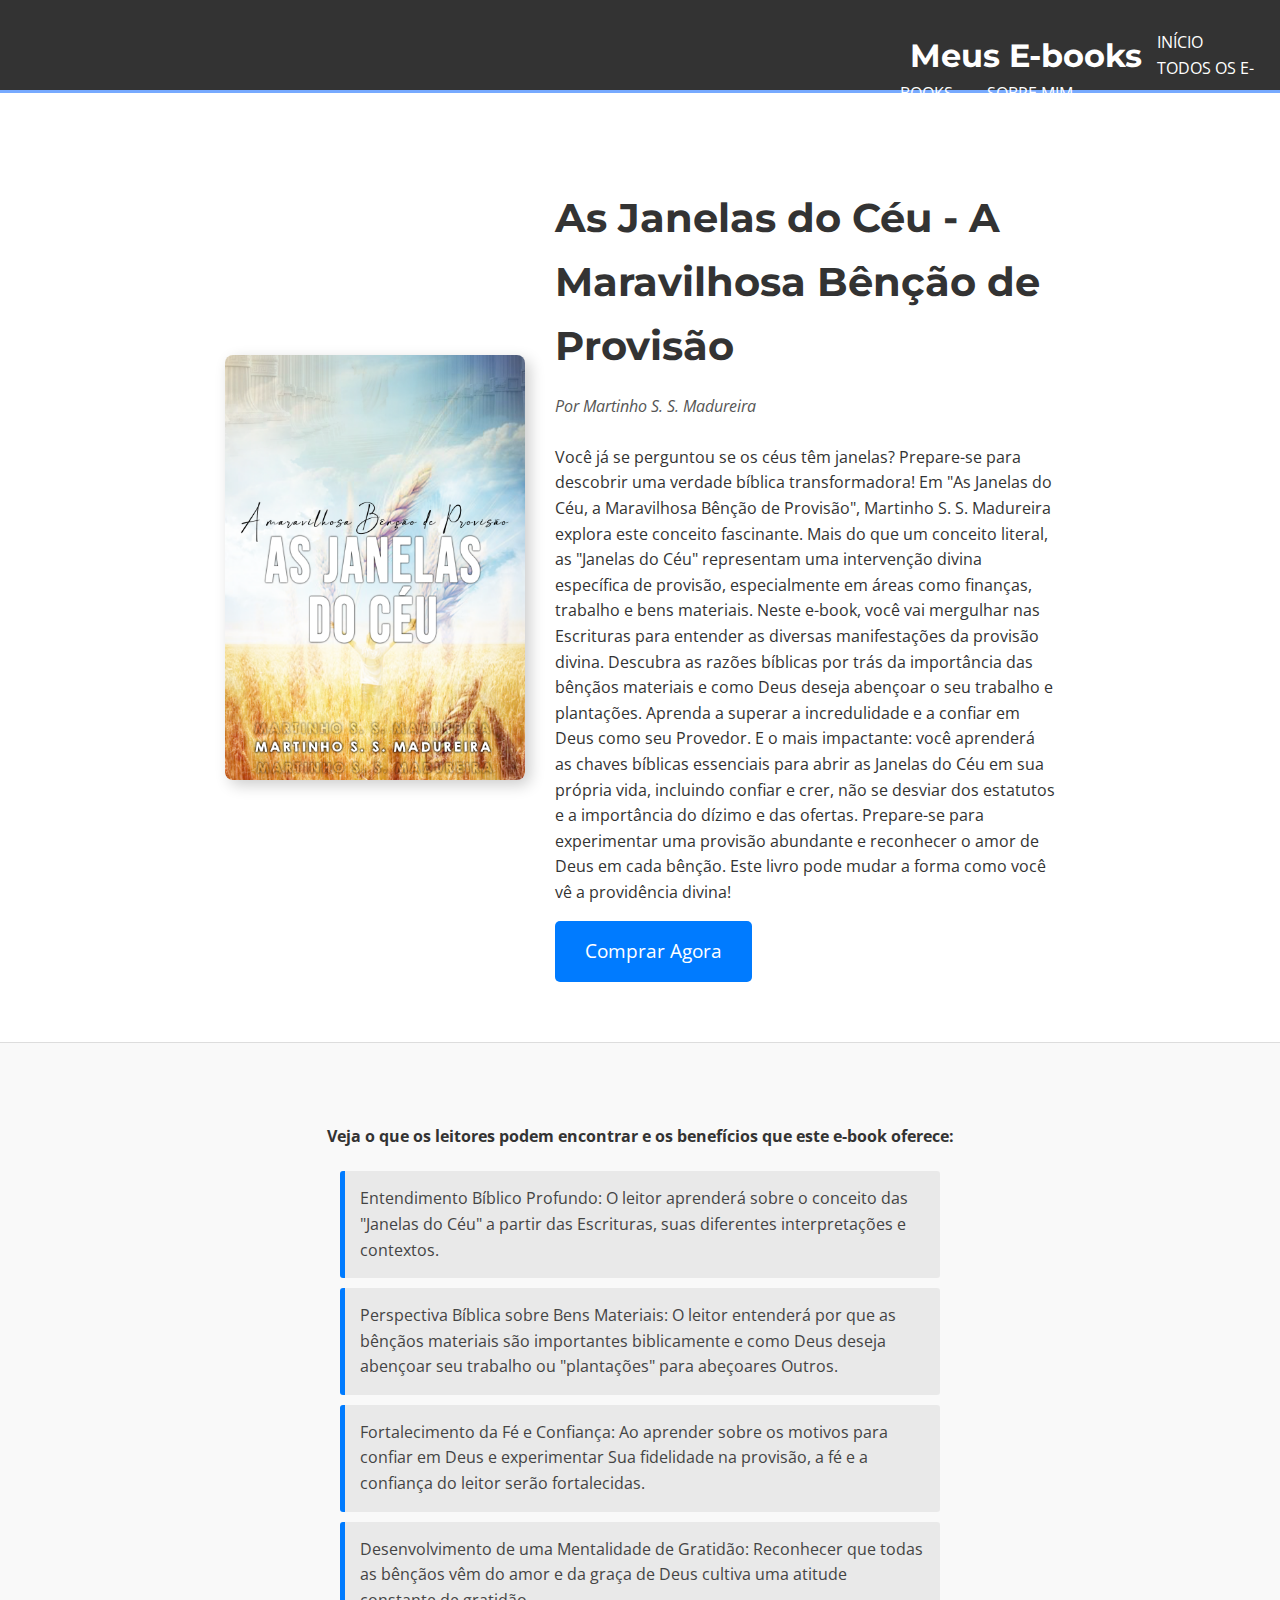
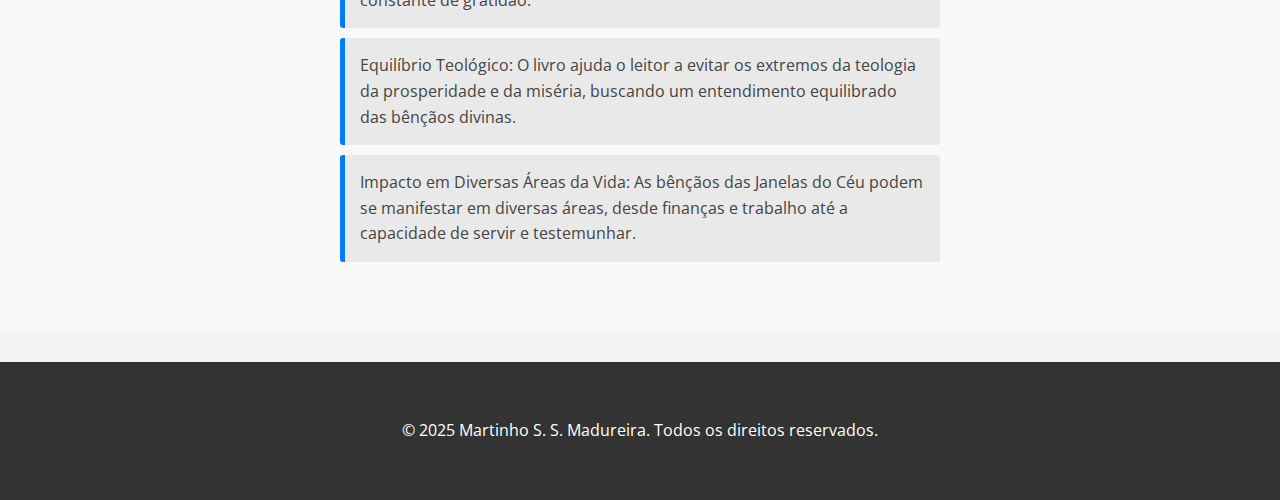
<file: index.html>
<!DOCTYPE html>
<html lang="pt-br">
<head>
    <meta charset="UTF-8">
    <meta name="viewport" content="width=device-width, initial-scale=1.0">
    <title>Loja MSSM - Página Inicial</title>
    <link rel="preconnect" href="https://fonts.googleapis.com">
    <link rel="preconnect" href="https://fonts.gstatic.com" crossorigin>
    <link href="https://fonts.googleapis.com/css2?family=Montserrat:wght@400;700&family=Open+Sans:wght@400;700&display=swap" rel="stylesheet">
    <link rel="stylesheet" href="style.css">
</head>
<body>
    <header>
        <nav>
            <h1>Meus E-books</h1>
            <ul>
                <li><a href="index.html">Início</a></li>
                <li><a href="todos-ebooks.html">Todos os E-books</a></li>
                <li><a href="sobre-mim.html">Sobre Mim</a></li>
            </ul>
        </nav>
    </header>

    <main>
        <section id="hero-ebook">
            <div class="container">
                <img src="assets\imagens\As-Janelas-do-Céu-2.png"" alt="Capa do E-book em Destaque" class="ebook-cover">
                <div class="ebook-info">
                    <h2>As Janelas do Céu - A Maravilhosa Bênção de Provisão</h2>
                    <p class="author">Por Martinho S. S. Madureira</p>
                    <p class="description">
                    <p> Você já se perguntou se os céus têm janelas? Prepare-se para descobrir uma verdade bíblica transformadora! Em "As Janelas do Céu, a Maravilhosa Bênção de Provisão", Martinho S. S. Madureira explora este conceito fascinante.
                        Mais do que um conceito literal, as "Janelas do Céu" representam uma intervenção divina específica de provisão, especialmente em áreas como finanças, trabalho e bens materiais.
                        Neste e-book, você vai mergulhar nas Escrituras para entender as diversas manifestações da provisão divina. Descubra as razões bíblicas por trás da importância das bênçãos materiais e como Deus deseja abençoar o seu trabalho e plantações. Aprenda a superar a incredulidade e a confiar em Deus como seu Provedor.
                        E o mais impactante: você aprenderá as chaves bíblicas essenciais para abrir as Janelas do Céu em sua própria vida, incluindo confiar e crer, não se desviar dos estatutos e a importância do dízimo e das ofertas.
                        Prepare-se para experimentar uma provisão abundante e reconhecer o amor de Deus em cada bênção. Este livro pode mudar a forma como você vê a providência divina!
                    </p>
                    <a href=https://pay.kuenha.com/1d921f2f-4ed1-47d7-b84e-06c7745f432a target="_blank" class="btn-comprar">Comprar Agora</a>
                </div>
            </div>
        </section>

        <section id="about-ebook">
            <div class="container">
                <h4>Veja o que os leitores podem encontrar e os benefícios que este e-book oferece:</h4>
                <ul>
                    <li>Entendimento Bíblico Profundo: O leitor aprenderá sobre o conceito das "Janelas do Céu" a partir das Escrituras, suas diferentes interpretações e contextos.</li>
                    <li> Perspectiva Bíblica sobre Bens Materiais: O leitor entenderá por que as bênçãos materiais são importantes biblicamente e como Deus deseja abençoar seu trabalho ou "plantações" para abeçoares Outros.</li>
                    <li>Fortalecimento da Fé e Confiança: Ao aprender sobre os motivos para confiar em Deus e experimentar Sua fidelidade na provisão, a fé e a confiança do leitor serão fortalecidas.</li>
                    <li>Desenvolvimento de uma Mentalidade de Gratidão: Reconhecer que todas as bênçãos vêm do amor e da graça de Deus cultiva uma atitude constante de gratidão.</li>
                    <li>Equilíbrio Teológico: O livro ajuda o leitor a evitar os extremos da teologia da prosperidade e da miséria, buscando um entendimento equilibrado das bênçãos divinas.</li>
                    <li>Impacto em Diversas Áreas da Vida: As bênçãos das Janelas do Céu podem se manifestar em diversas áreas, desde finanças e trabalho até a capacidade de servir e testemunhar.</li>
                </ul>
            </div>
        </section>
    </main>

    <footer>
        <div class="container">
            <p>&copy; 2025 Martinho S. S. Madureira. Todos os direitos reservados.</p>
            <div class="social-links">
                </div>
        </div>
    </footer>
    <button id="backToTopBtn" title="Voltar ao Topo">^</button>
    <script src="script.js"></script>
</body>
</html>
</file>
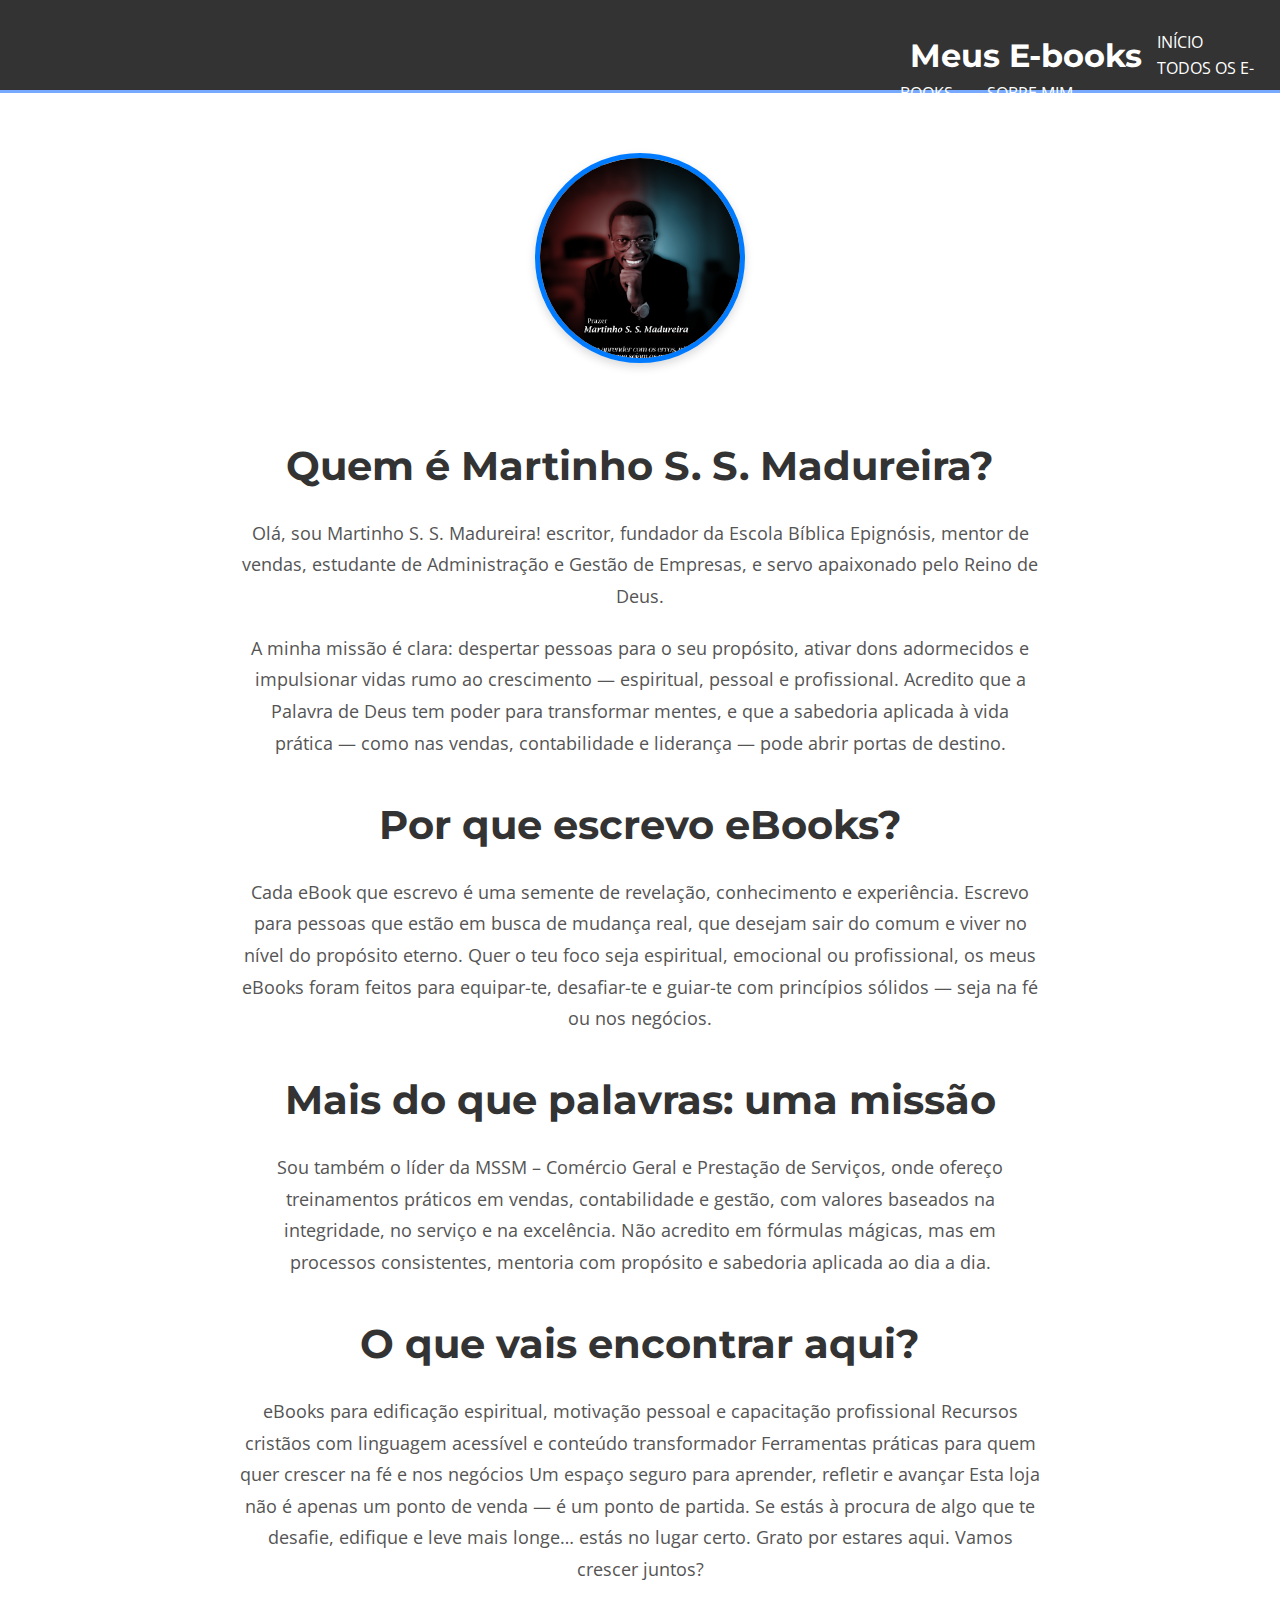
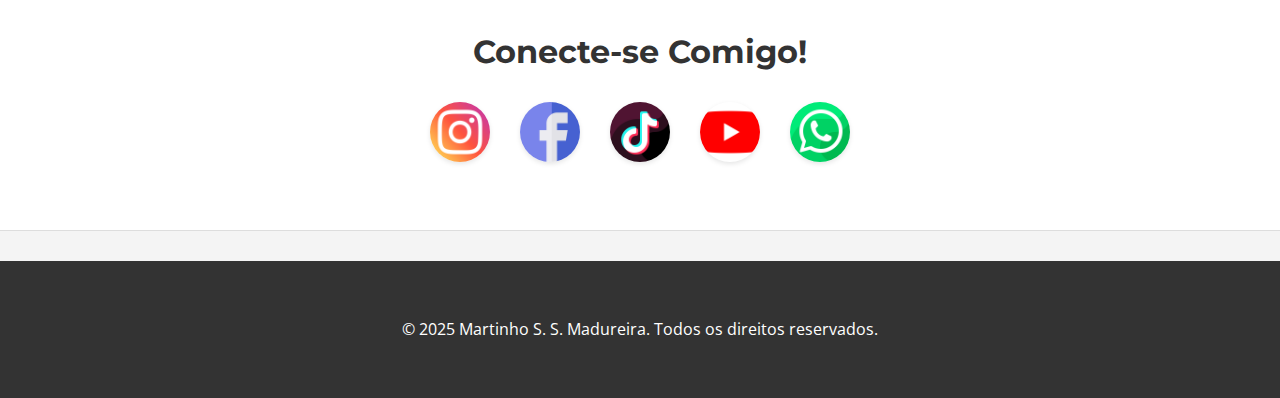
<file: sobre-mim.html>
<!DOCTYPE html>
<html lang="pt-br">
<head>
    <meta charset="UTF-8">
    <meta name="viewport" content="width=device-width, initial-scale=1.0">
    <title>Loja MSSM - Sobre Mim</title>
    <link rel="preconnect" href="https://fonts.googleapis.com">
    <link rel="preconnect" href="https://fonts.gstatic.com" crossorigin>
    <link href="https://fonts.googleapis.com/css2?family=Montserrat:wght@400;700&family=Open+Sans:wght@400;700&display=swap" rel="stylesheet">
    <link rel="stylesheet" href="style.css">
</head>
<body>
    <header>
        <nav>
            <h1>Meus E-books</h1>
            <ul>
                <li><a href="index.html">Início</a></li>
                <li><a href="todos-ebooks.html">Todos os E-books</a></li>
                <li><a href="sobre-mim.html">Sobre Mim</a></li>
            </ul>
        </nav>
    </header>

    <main>
        <section id="about-me">
            <div class="container">
                <img src="assets\imagens\IMG_20250304_152010_212.png" alt="Sua Foto de Perfil" class="profile-photo">
                <h2>Quem é Martinho S. S. Madureira?</h2>
                <p> Olá, sou Martinho S. S. Madureira! escritor, fundador da Escola Bíblica Epignósis, mentor de vendas, estudante de Administração e Gestão de Empresas, e servo apaixonado pelo Reino de Deus.</p>
                <p> A minha missão é clara: despertar pessoas para o seu propósito, ativar dons adormecidos e impulsionar vidas rumo ao crescimento — espiritual, pessoal e profissional. Acredito que a Palavra de Deus tem poder para transformar mentes, e que a sabedoria aplicada à vida prática — como nas vendas, contabilidade e liderança — pode abrir portas de destino.</p>
                <h2>Por que escrevo eBooks?</h2>
                <p>Cada eBook que escrevo é uma semente de revelação, conhecimento e experiência. Escrevo para pessoas que estão em busca de mudança real, que desejam sair do comum e viver no nível do propósito eterno.
                Quer o teu foco seja espiritual, emocional ou profissional, os meus eBooks foram feitos para equipar-te, desafiar-te e guiar-te com princípios sólidos — seja na fé ou nos negócios.</p>
                <h2>Mais do que palavras: uma missão</h2>
                <p>Sou também o líder da MSSM – Comércio Geral e Prestação de Serviços, onde ofereço treinamentos práticos em vendas, contabilidade e gestão, com valores baseados na integridade, no serviço e na excelência.
                Não acredito em fórmulas mágicas, mas em processos consistentes, mentoria com propósito e sabedoria aplicada ao dia a dia.</p>
                <h2>O que vais encontrar aqui?</h2>
                <p>eBooks para edificação espiritual, motivação pessoal e capacitação profissional
                    Recursos cristãos com linguagem acessível e conteúdo transformador
                    Ferramentas práticas para quem quer crescer na fé e nos negócios
                    Um espaço seguro para aprender, refletir e avançar
                    Esta loja não é apenas um ponto de venda — é um ponto de partida.
                    Se estás à procura de algo que te desafie, edifique e leve mais longe… estás no lugar certo.
                    Grato por estares aqui. Vamos crescer juntos?</p>
                    
                <h3>Conecte-se Comigo!</h3>
                <div class="social-links-large">
                    <a href="https://www.instagram.com/martinhossmadureira?igsh=bjM2bHUxMTFxc2px" target="_blank">
                        <img src="assets/icons/instagram.png" alt="Instagram" title="Siga no Instagram">
                    </a>
                    <a href="https://www.facebook.com/profile.php?id=100083436668190" target="_blank">
                        <img src="assets/icons/facebook.png" alt="Facebook" title="Siga no Facebook">
                    </a>
                    <a href="tiktok.com/@martinhossmadureira" target="_blank">
                        <img src="assets/icons/tiktok.png" alt="TikTok" title="Siga no TikTok">
                    </a>
                    <a href="https://youtube.com/@martinhossmadureira?si=vJUHH9QkJphUl8i1 " target="_blank">
                        <img src="assets/icons/youtube.png" alt="Youtube" title="Siga no Youtube">
                    </a>
                    <a href="https://wa.me/244927791547 " target="_blank">
                        <img src="assets/icons/whatsapp.png" alt="whatsapp" title="Siga no Youtube">
                    </a>
                    </div>
            </div>
        </section>
    </main>

    <footer>
        <div class="container">
            <p>&copy; 2025 Martinho S. S. Madureira. Todos os direitos reservados.</p>
            <div class="social-links">
                </div>
        </div>
    </footer>
    <button id="backToTopBtn" title="Voltar ao Topo">^</button>
    <script src="script.js"></script>
</body>
</html>
</file>
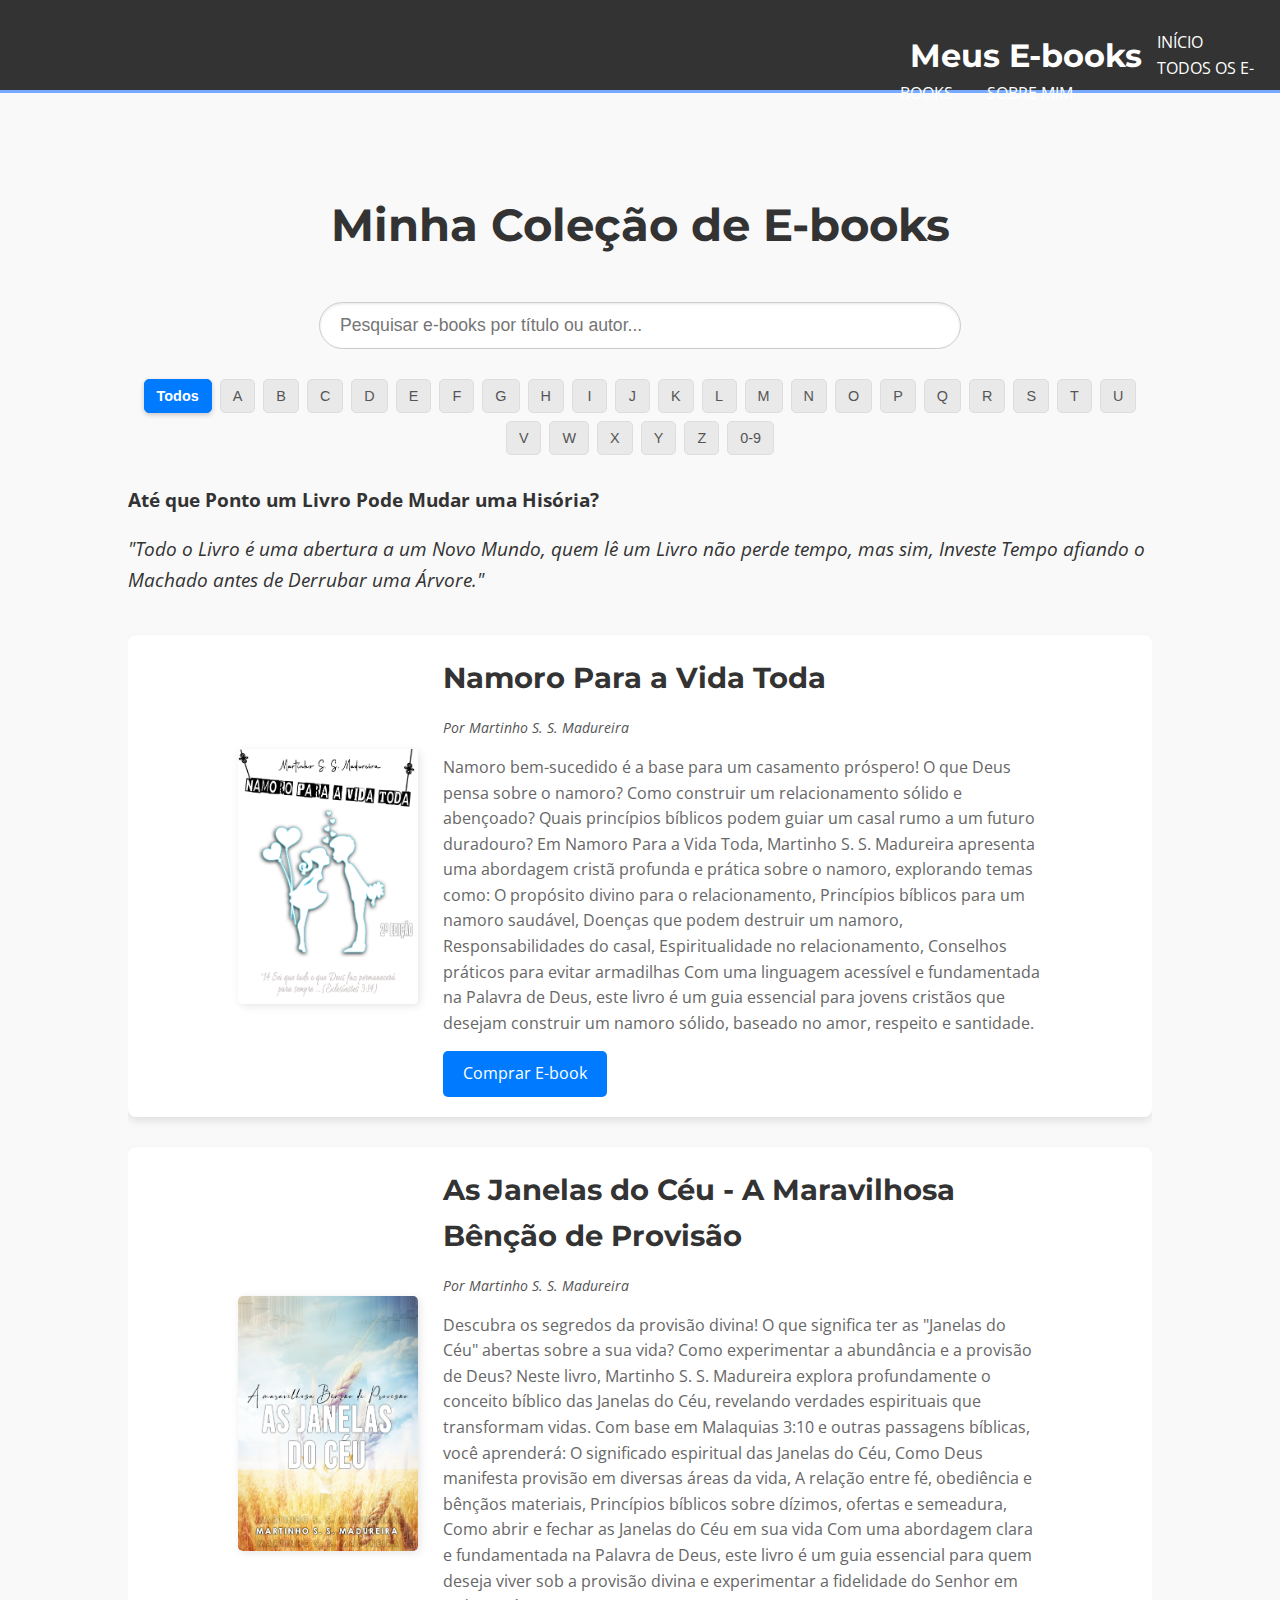
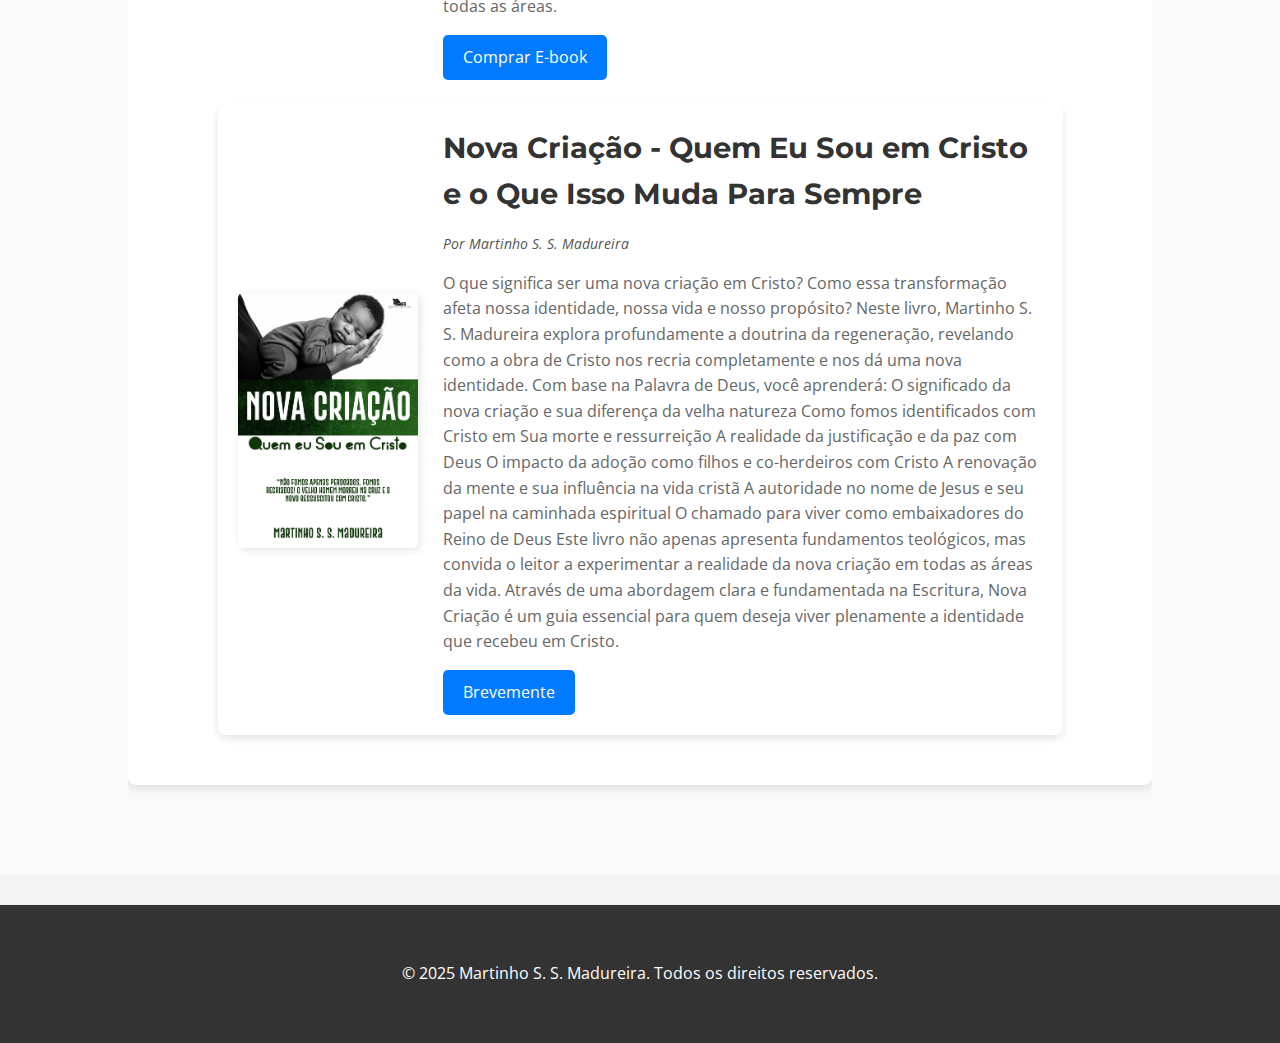
<file: todos-ebooks.html>
<!DOCTYPE html>
<html lang="pt-br">
<head>
    <meta charset="UTF-8">
    <meta name="viewport" content="width=device-width, initial-scale=1.0">
    <title>Loja MSSM - Todos os Meus E-books</title>
    <link rel="preconnect" href="https://fonts.googleapis.com">
    <link rel="preconnect" href="https://fonts.gstatic.com" crossorigin>
    <link href="https://fonts.googleapis.com/css2?family=Montserrat:wght@400;700&family=Open+Sans:wght@400;700&display=swap" rel="stylesheet">
    <link rel="stylesheet" href="style.css">
</head>
<body>
    <header>
        <nav>
            <h1>Meus E-books</h1>
            <ul>
                <li><a href="index.html">Início</a></li>
                <li><a href="todos-ebooks.html">Todos os E-books</a></li>
                <li><a href="sobre-mim.html">Sobre Mim</a></li>
            </ul>
        </nav>
    </header>

    <main>
        <section id="ebooks-list">
            <div class="container">
                <h2>Minha Coleção de E-books</h2>
                <div class="search-bar">
                    <input type="text" id="searchInput" placeholder="Pesquisar e-books por título ou autor...">
                </div>
                <div class="alphabet-filter">
    <button class="filter-letter active" data-filter="all">Todos</button>
    <button class="filter-letter" data-filter="A">A</button>
    <button class="filter-letter" data-filter="B">B</button>
    <button class="filter-letter" data-filter="C">C</button>
    <button class="filter-letter" data-filter="D">D</button>
    <button class="filter-letter" data-filter="E">E</button>
    <button class="filter-letter" data-filter="F">F</button>
    <button class="filter-letter" data-filter="G">G</button>
    <button class="filter-letter" data-filter="H">H</button>
    <button class="filter-letter" data-filter="I">I</button>
    <button class="filter-letter" data-filter="J">J</button>
    <button class="filter-letter" data-filter="K">K</button>
    <button class="filter-letter" data-filter="L">L</button>
    <button class="filter-letter" data-filter="M">M</button>
    <button class="filter-letter" data-filter="N">N</button>
    <button class="filter-letter" data-filter="O">O</button>
    <button class="filter-letter" data-filter="P">P</button>
    <button class="filter-letter" data-filter="Q">Q</button>
    <button class="filter-letter" data-filter="R">R</button>
    <button class="filter-letter" data-filter="S">S</button>
    <button class="filter-letter" data-filter="T">T</button>
    <button class="filter-letter" data-filter="U">U</button>
    <button class="filter-letter" data-filter="V">V</button>
    <button class="filter-letter" data-filter="W">W</button>
    <button class="filter-letter" data-filter="X">X</button>
    <button class="filter-letter" data-filter="Y">Y</button>
    <button class="filter-letter" data-filter="Z">Z</button>
    <button class="filter-letter" data-filter="0-9">0-9</button>
</div>
                <h3>Até que Ponto um Livro Pode Mudar uma Hisória?</h3>
                <p class="frase">"Todo o Livro é uma abertura a um Novo Mundo, quem lê um Livro não perde tempo, mas sim, Investe Tempo afiando o Machado antes de Derrubar uma Árvore."</p>

                <div class="ebook-item">
                    <img src="assets\imagens\Namoro Para a Vida Toda Capa (Oficial) 2º EDIÇÃO.jpg" alt="Capa do E-book 1">
                    <div class="ebook-details">
                        <h3>Namoro Para a Vida Toda</h3>
                        <p class="author">Por Martinho S. S. Madureira</p>
                        <p class="description">Namoro bem-sucedido é a base para um casamento próspero!
O que Deus pensa sobre o namoro? Como construir um relacionamento sólido e abençoado? Quais princípios bíblicos podem guiar um casal rumo a um futuro duradouro?
Em Namoro Para a Vida Toda, Martinho S. S. Madureira apresenta uma abordagem cristã profunda e prática sobre o namoro, explorando temas como: O propósito divino para o relacionamento, Princípios bíblicos para um namoro saudável, Doenças que podem destruir um namoro, Responsabilidades do casal, Espiritualidade no relacionamento, Conselhos práticos para evitar armadilhas
Com uma linguagem acessível e fundamentada na Palavra de Deus, este livro é um guia essencial para jovens cristãos que desejam construir um namoro sólido, baseado no amor, respeito e santidade.</p>
                        <a href="https://pay.kuenha.com/fc181391-9c9e-44ea-a04c-196b8fad08be" target="_blank" class="btn-comprar small">Comprar E-book</a>
                    </div>
                </div>

                <div class="ebook-item">
                    <img src="assets\imagens\As-Janelas-do-Céu-2.png" alt="Capa do E-book 2">
                    <div class="ebook-details">
                        <h3>As Janelas do Céu - A Maravilhosa Bênção de Provisão</h3>
                        <p class="author">Por Martinho S. S. Madureira</p>
                        <p class="description">Descubra os segredos da provisão divina!

O que significa ter as "Janelas do Céu" abertas sobre a sua vida? Como experimentar a abundância e a provisão de Deus?

Neste livro, Martinho S. S. Madureira explora profundamente o conceito bíblico das Janelas do Céu, revelando verdades espirituais que transformam vidas. Com base em Malaquias 3:10 e outras passagens bíblicas, você aprenderá: O significado espiritual das Janelas do Céu, Como Deus manifesta provisão em diversas áreas da vida, A relação entre fé, obediência e bênçãos materiais, Princípios bíblicos sobre dízimos, ofertas e semeadura, Como abrir e fechar as Janelas do Céu em sua vida

Com uma abordagem clara e fundamentada na Palavra de Deus, este livro é um guia essencial para quem deseja viver sob a provisão divina e experimentar a fidelidade do Senhor em todas as áreas.</p>
                        <a href="https://pay.kuenha.com/1d921f2f-4ed1-47d7-b84e-06c7745f432a" target="_blank" class="btn-comprar small">Comprar E-book</a>
                    </div>
                    <div class="ebook-item">
                    <img src="assets\imagens\Nova-Criação-Capa.png" alt="Capa do E-book 3">
                    <div class="ebook-details">
                        <h3> Nova Criação - Quem Eu Sou em Cristo e o Que Isso Muda Para Sempre </h3>
                        <p class="author">Por Martinho S. S. Madureira</p>
                        <p class="description">O que significa ser uma nova criação em Cristo? Como essa transformação afeta nossa identidade, nossa vida e nosso propósito?
                            Neste livro, Martinho S. S. Madureira explora profundamente a doutrina da regeneração, revelando como a obra de Cristo nos recria completamente e nos dá uma nova identidade. Com base na Palavra de Deus, você aprenderá:
O significado da nova criação e sua diferença da velha natureza
Como fomos identificados com Cristo em Sua morte e ressurreição
A realidade da justificação e da paz com Deus
O impacto da adoção como filhos e co-herdeiros com Cristo
A renovação da mente e sua influência na vida cristã
A autoridade no nome de Jesus e seu papel na caminhada espiritual
O chamado para viver como embaixadores do Reino de Deus
Este livro não apenas apresenta fundamentos teológicos, mas convida o leitor a experimentar a realidade da nova criação em todas as áreas da vida. Através de uma abordagem clara e fundamentada na Escritura, Nova Criação é um guia essencial para quem deseja viver plenamente a identidade que recebeu em Cristo.</p>
                        <a href="https://redesmssm.carrd.co" target="_blank" class="btn-comprar small">Brevemente</a>
                    </div>
                </div>

                </div>
        </section>
    </main>

    <footer>
        <div class="container">
            <p>&copy; 2025 Martinho S. S. Madureira. Todos os direitos reservados.</p>
            <div class="social-links">
                </div>
        </div>
    </footer>
    <button id="backToTopBtn" title="Voltar ao Topo">^</button>
    <script src="script.js"></script>
</body>
</html>
</file>
<file: style.css>
/* Estilos Gerais */
/* Estilos Gerais */
body {
    font-family: 'Open Sans', sans-serif; /* Fonte para o corpo do texto */
    margin: 0;
    padding: 0;
    background-color: #f4f4f4;
    color: #333;
    line-height: 1.6;
}

.container {
    width: 80%; /* Largura do conteúdo principal */
    max-width: 1200px; /* Largura máxima para telas grandes */
    margin: auto; /* Centraliza o container na página */
    overflow: hidden; /* Garante que elementos flutuantes não quebrem o layout */
    padding: 20px 0; /* Espaçamento interno superior e inferior */
}

/* Cabeçalho e Navegação */
header {
    background: #333; /* Cor de fundo do cabeçalho */
    color: #fff; /* Cor do texto no cabeçalho */
    padding-top: 20px;
    min-height: 70px;
    border-bottom: #77aaff 3px solid; /* Linha azul na parte inferior */
}

header h1 {
    font-family: 'Montserrat', sans-serif; /* Aplica Montserrat ao título do cabeçalho */
    float: left;
    margin: 0;
    padding-left: 10px;
}

header nav {
    float: right; /* Flutua a navegação para a direita */
    margin-top: 10px;
}

header ul {
    margin: 0;
    padding: 0;
    list-style: none; /* Remove os marcadores de lista */
}

header li {
    display: inline; /* Faz com que os itens da lista fiquem lado a lado */
    padding: 0 15px; /* Espaçamento entre os itens do menu */
}

header a {
    color: #fff;
    text-decoration: none; /* Remove o sublinhado dos links */
    text-transform: uppercase; /* Transforma o texto em maiúsculas */
    font-size: 16px;
}

header a:hover {
    color: #77aaff; /* Muda a cor do link ao passar o mouse */
    font-weight: bold;
}

/* Seção do E-book em Destaque (Hero) */
#hero-ebook {
    background: #fff; /* Fundo branco para a seção */
    padding: 40px 0;
    text-align: center; /* Centraliza o texto e a imagem */
    border-bottom: 1px solid #ddd; /* Linha divisória suave */
}

#hero-ebook .container {
    display: flex; /* Usa Flexbox para alinhar conteúdo */
    flex-wrap: wrap; /* Permite que os itens quebrem a linha em telas menores */
    justify-content: center; /* Centraliza os itens horizontalmente */
    align-items: center; /* Centraliza os itens verticalmente */
    gap: 30px; /* Espaço entre a capa e as informações */
}

.ebook-cover {
    width: 300px; /* Largura da capa do e-book */
    height: auto; /* Mantém a proporção da imagem */
    box-shadow: 5px 5px 15px rgba(0,0,0,0.2); /* Sombra para a capa */
    border-radius: 8px; /* Cantos arredondados */
}

.ebook-info {
    max-width: 500px; /* Largura máxima para o bloco de informações */
    text-align: left; /* Alinha o texto das informações à esquerda */
}

.ebook-info h2 {
    font-family: 'Montserrat', sans-serif; /* Aplica Montserrat ao título principal do e-book */
    color: #333;
    margin-bottom: 10px;
    font-size: 2.5em;
}

.ebook-info .author {
    color: #555;
    font-style: italic;
    margin-bottom: 15px;
}

.ebook-info .description {
    color: #666;
    margin-bottom: 25px;
    font-size: 1.1em;
}

.btn-comprar {
    display: inline-block; /* Faz o botão se comportar como um bloco, mas permite alinhamento */
    background: #007bff; /* Cor de fundo do botão (azul) */
    color: #fff; /* Cor do texto do botão */
    padding: 15px 30px;
    text-decoration: none; /* Remove o sublinhado */
    border-radius: 5px; /* Cantos arredondados */
    font-size: 1.2em;
    transition: background-color 0.3s ease; /* Transição suave na cor de fundo ao passar o mouse */
}

.btn-comprar:hover {
    background: #0056b3; /* Cor mais escura ao passar o mouse */
}

/* Seção Sobre o E-book */
#about-ebook {
    padding: 40px 0;
    background-color: #f9f9f9; /* Fundo ligeiramente diferente */
    text-align: center;
}

#about-ebook h3 {
    font-family: 'Montserrat', sans-serif; /* Aplica Montserrat ao subtítulo */
    color: #333;
    margin-bottom: 20px;
    font-size: 2em;
}

#about-ebook ul {
    list-style: none; /* Remove os marcadores de lista */
    padding: 0;
    margin: 0 auto;
    max-width: 600px; /* Limita a largura da lista */
    text-align: left; /* Alinha os itens da lista à esquerda */
}

#about-ebook ul li {
    background: #e9e9e9; /* Fundo para cada item da lista */
    margin-bottom: 10px;
    padding: 15px;
    border-left: #007bff 5px solid; /* Borda azul à esquerda */
    border-radius: 3px;
    color: #444;
}

/* Rodapé */
footer {
    background: #333;
    color: #fff;
    text-align: center;
    padding: 20px 0;
    margin-top: 30px; /* Espaçamento superior */
}

footer .social-links a {
    color: #fff;
    text-decoration: none;
    margin: 0 10px;
    transition: color 0.3s ease;
}

footer .social-links a:hover {
    color: #77aaff;
}

/* Responsividade Básica (para telas menores) */
@media (max-width: 768px) {
    header h1,
    header nav {
        float: none; /* Remove flutuação */
        text-align: center; /* Centraliza */
        width: 100%; /* Ocupa toda a largura */
    }

    header nav ul li {
        display: block; /* Itens do menu um abaixo do outro */
        padding: 10px 0;
    }

    #hero-ebook .container {
        flex-direction: column; /* Itens da seção hero em coluna */
    }

    .ebook-info {
        text-align: center; /* Centraliza o texto das informações em telas pequenas */
    }
}
/* Seção de Lista de E-books */
#ebooks-list {
    padding: 40px 0;
    background-color: #f9f9f9;
}

#ebooks-list h2 {
    font-family: 'Montserrat', sans-serif; /* Aplica Montserrat ao título da lista */
    text-align: center;
    color: #333;
    margin-bottom: 40px;
    font-size: 2.8em;
}

.ebook-item h3 {
    font-family: 'Montserrat', sans-serif; /* Aplica Montserrat aos títulos de cada e-book */
    color: #333;
    margin-top: 0;
    margin-bottom: 10px;
    font-size: 1.8em;
}
.frase {
    color: #333;
    font-style: italic;
    margin-bottom: 40px;
    font-size: 1.2em;
}
.ebook-item {
    background: #fff;
    border-radius: 8px;
    box-shadow: 0 4px 8px rgba(0,0,0,0.1);
    margin-bottom: 30px;
    padding: 20px;
    display: flex; /* Usa Flexbox para alinhar capa e detalhes */
    align-items: center; /* Alinha verticalmente no centro */
    gap: 25px; /* Espaço entre a imagem e o texto */
    flex-wrap: wrap; /* Permite quebrar linha em telas pequenas */
    justify-content: center; /* Centraliza itens em telas pequenas */
}

.ebook-item img {
    width: 180px; /* Largura menor para as capas na lista */
    height: auto;
    border-radius: 5px;
    box-shadow: 2px 2px 8px rgba(0,0,0,0.1);
}

.ebook-item .ebook-details {
    flex: 1; /* Ocupa o espaço restante disponível */
    max-width: 600px; /* Limita a largura dos detalhes */
}

.ebook-item h3 {
    color: #333;
    margin-top: 0;
    margin-bottom: 10px;
    font-size: 1.8em;
}

.ebook-item .author {
    color: #555;
    font-style: italic;
    margin-bottom: 10px;
    font-size: 0.9em;
}

.ebook-item .description {
    color: #666;
    margin-bottom: 15px;
    font-size: 1em;
}

/* Estilo para o botão de compra pequeno */
.btn-comprar.small {
    padding: 10px 20px; /* Padding menor */
    font-size: 1em; /* Fonte menor */
}

/* Responsividade para a lista de e-books */
@media (max-width: 600px) {
    .ebook-item {
        flex-direction: column; /* Em telas muito pequenas, empilha os itens */
        text-align: center; /* Centraliza o texto */
    }

    .ebook-item img {
        margin-bottom: 15px; /* Espaço abaixo da imagem */
    }
}
/* Seção Sobre Mim */
#about-me {
    padding: 40px 0;
    background-color: #fff;
    text-align: center; /* Centraliza o conteúdo da seção */
    border-bottom: 1px solid #ddd;
}

#about-me .profile-photo {
    width: 200px; /* Tamanho da foto de perfil */
    height: 200px;
    border-radius: 50%; /* Faz a imagem ficar redonda */
    object-fit: cover; /* Garante que a imagem preencha o círculo sem distorção */
    margin-bottom: 30px;
    border: 5px solid #007bff; /* Borda azul ao redor da foto */
    box-shadow: 0 4px 10px rgba(0,0,0,0.15); /* Sombra suave */
}

#about-me h2 {
    font-family: 'Montserrat', sans-serif; /* Aplica Montserrat ao título da seção Sobre Mim */
    color: #333;
    font-size: 2.5em;
    margin-bottom: 20px;
}

#about-me p {
    max-width: 800px; /* Limita a largura dos parágrafos para melhor leitura */
    margin: 0 auto 20px auto; /* Centraliza o parágrafo e adiciona margem inferior */
    color: #555;
    font-size: 1.1em;
    line-height: 1.8;
}

#about-me h3 {
    font-family: 'Montserrat', sans-serif; /* Aplica Montserrat ao subtítulo "Conecte-se Comigo" */
    color: #333;
    font-size: 2em;
    margin-top: 40px;
    margin-bottom: 25px;
}

.social-links-large {
    display: flex; /* Usa Flexbox para alinhar os ícones */
    justify-content: center; /* Centraliza os ícones */
    gap: 30px; /* Espaço entre os ícones */
    margin-top: 20px;
    flex-wrap: wrap; /* Permite quebrar linha em telas menores */
}

.social-links-large a {
    display: inline-block; /* Garante que o link se comporte como um bloco para o tamanho */
    text-decoration: none;
    transition: transform 0.3s ease; /* Efeito ao passar o mouse */
}

.social-links-large a:hover {
    transform: translateY(-5px); /* Move o ícone ligeiramente para cima ao passar o mouse */
}

.social-links-large img {
    width: 60px; /* Tamanho dos ícones sociais */
    height: 60px;
    border-radius: 50%; /* Para ícones que podem ser quadrados, os transforma em círculo */
    box-shadow: 0 2px 5px rgba(0,0,0,0.1); /* Sombra para os ícones */
}

/* Responsividade para a seção Sobre Mim */
@media (max-width: 768px) {
    #about-me .profile-photo {
        width: 150px;
        height: 150px;
    }

    #about-me h2 {
        font-size: 2em;
    }

    #about-me p {
        font-size: 1em;
    }

    .social-links-large img {
        width: 50px;
        height: 50px;
    }
}
/* Tentativa de melhorar animações */
header a {
    color: #fff;
    text-decoration: none;
    text-transform: uppercase;
    font-size: 16px;
    transition: color 0.3s ease, font-weight 0.3s ease; /* Adicionado/Ajustado */
}

header a:hover {
    color: #77aaff;
    font-weight: bold;
}

.btn-comprar {
    display: inline-block;
    background: #007bff;
    color: #fff;
    padding: 15px 30px;
    text-decoration: none;
    border-radius: 5px;
    font-size: 1.2em;
    transition: background-color 0.3s ease, transform 0.2s ease; /* Adicionado/Ajustado */
}

.btn-comprar:hover {
    background: #0056b3;
    transform: translateY(-3px); /* Move o botão ligeiramente para cima ao passar o mouse */
}

footer .social-links a {
    color: #fff;
    text-decoration: none;
    margin: 0 10px;
    transition: color 0.3s ease; /* Já deve existir */
}

.ebook-cover {
    width: 300px;
    height: auto;
    box-shadow: 5px 5px 15px rgba(0,0,0,0.2);
    border-radius: 8px;
    transition: transform 0.3s ease, box-shadow 0.3s ease; /* Adicionado */
}

.ebook-cover:hover {
    transform: scale(1.03); /* Aumenta ligeiramente a imagem */
    box-shadow: 8px 8px 20px rgba(0,0,0,0.3); /* Aumenta a sombra */
}

.ebook-item img {
    width: 180px;
    height: auto;
    border-radius: 5px;
    box-shadow: 2px 2px 8px rgba(0,0,0,0.1);
    transition: transform 0.3s ease, box-shadow 0.3s ease; /* Adicionado */
}

.ebook-item img:hover {
    transform: scale(1.05); /* Aumenta ligeiramente a imagem */
    box-shadow: 4px 4px 12px rgba(0,0,0,0.2); /* Aumenta a sombra */
}

#about-me .profile-photo {
    width: 200px;
    height: 200px;
    border-radius: 50%;
    object-fit: cover;
    margin-bottom: 30px;
    border: 5px solid #007bff;
    box-shadow: 0 4px 10px rgba(0,0,0,0.15);
    transition: transform 0.3s ease, box-shadow 0.3s ease, border-color 0.3s ease; /* Adicionado */
}

#about-me .profile-photo:hover {
    transform: scale(1.05) rotate(3deg); /* Leve aumento e rotação */
    box-shadow: 0 6px 15px rgba(0,0,0,0.25);
    border-color: #0056b3; /* Muda a cor da borda */
}

.social-links-large img {
    width: 60px;
    height: 60px;
    border-radius: 50%;
    box-shadow: 0 2px 5px rgba(0,0,0,0.1);
    transition: transform 0.3s ease, box-shadow 0.3s ease; /* Adicionado */
}

.social-links-large a:hover img { /* Importante: o hover está no link 'a', mas a transição é na imagem 'img' dentro dele */
    transform: translateY(-5px) scale(1.1); /* Move para cima e aumenta */
    box-shadow: 0 4px 8px rgba(0,0,0,0.2);
}

/* Botão Voltar ao Topo */
#backToTopBtn {
    display: none; /* Esconde o botão por padrão */
    position: fixed; /* Fixa o botão na tela */
    bottom: 30px; /* 30px da parte inferior */
    right: 30px; /* 30px da parte direita */
    z-index: 99; /* Garante que o botão fique acima de outros elementos */
    border: none; /* Remove a borda */
    outline: none; /* Remove o contorno ao focar */
    background-color: #007bff; /* Cor de fundo azul */
    color: white; /* Cor do texto (o ^) */
    cursor: pointer; /* Muda o cursor para indicar que é clicável */
    padding: 15px 20px; /* Espaçamento interno */
    border-radius: 5px; /* Cantos arredondados */
    font-size: 18px;
    box-shadow: 0 4px 8px rgba(0,0,0,0.2); /* Sombra para destaque */
    transition: background-color 0.3s ease, transform 0.3s ease; /* Transição suave */
}

#backToTopBtn:hover {
    background-color: #0056b3; /* Cor mais escura ao passar o mouse */
    transform: translateY(-3px); /* Pequeno efeito de levantar */
}

/* Campo de Pesquisa */
.search-bar {
    text-align: center;
    margin-bottom: 30px;
}

#searchInput {
    width: 80%; /* Largura do campo de pesquisa */
    max-width: 600px; /* Largura máxima */
    padding: 12px 20px;
    border: 1px solid #ccc;
    border-radius: 25px; /* Cantos bem arredondados */
    font-size: 1.1em;
    box-shadow: inset 0 1px 3px rgba(0,0,0,0.1); /* Sombra interna sutil */
    transition: border-color 0.3s ease, box-shadow 0.3s ease; /* Transição ao focar */
}

#searchInput:focus {
    border-color: #007bff; /* Borda azul ao focar */
    box-shadow: inset 0 1px 3px rgba(0,0,0,0.1), 0 0 8px rgba(0,123,255,0.25); /* Sombra ao focar */
    outline: none; /* Remove o contorno padrão do navegador */
}

/* Filtro por Letra */
.alphabet-filter {
    text-align: center;
    margin-bottom: 30px;
    display: flex; /* Usa Flexbox para organizar as letras */
    flex-wrap: wrap; /* Permite quebrar linha em telas menores */
    justify-content: center; /* Centraliza os botões */
    gap: 8px; /* Espaçamento entre os botões */
    padding: 0 10px; /* Pequeno padding nas laterais */
}

.filter-letter {
    background-color: #e9e9e9; /* Cor de fundo padrão */
    color: #555;
    border: 1px solid #ddd;
    padding: 8px 12px;
    border-radius: 5px;
    cursor: pointer;
    font-size: 0.9em;
    min-width: 35px; /* Largura mínima para botões */
    text-align: center;
    transition: background-color 0.3s ease, color 0.3s ease, border-color 0.3s ease, transform 0.2s ease;
}

.filter-letter:hover {
    background-color: #dcdcdc;
    color: #333;
    transform: translateY(-2px); /* Pequeno efeito de levantar */
}

.filter-letter.active {
    background-color: #007bff; /* Cor azul para a letra ativa */
    color: #fff;
    border-color: #007bff;
    font-weight: bold;
    box-shadow: 0 2px 5px rgba(0,0,0,0.2);
    transform: translateY(0); /* Remove o efeito de levantar para o ativo */
}

/* Responsividade para o filtro de letras */
@media (max-width: 600px) {
    .filter-letter {
        font-size: 0.8em;
        padding: 6px 8px;
        min-width: 30px;
    }
}
</file>
